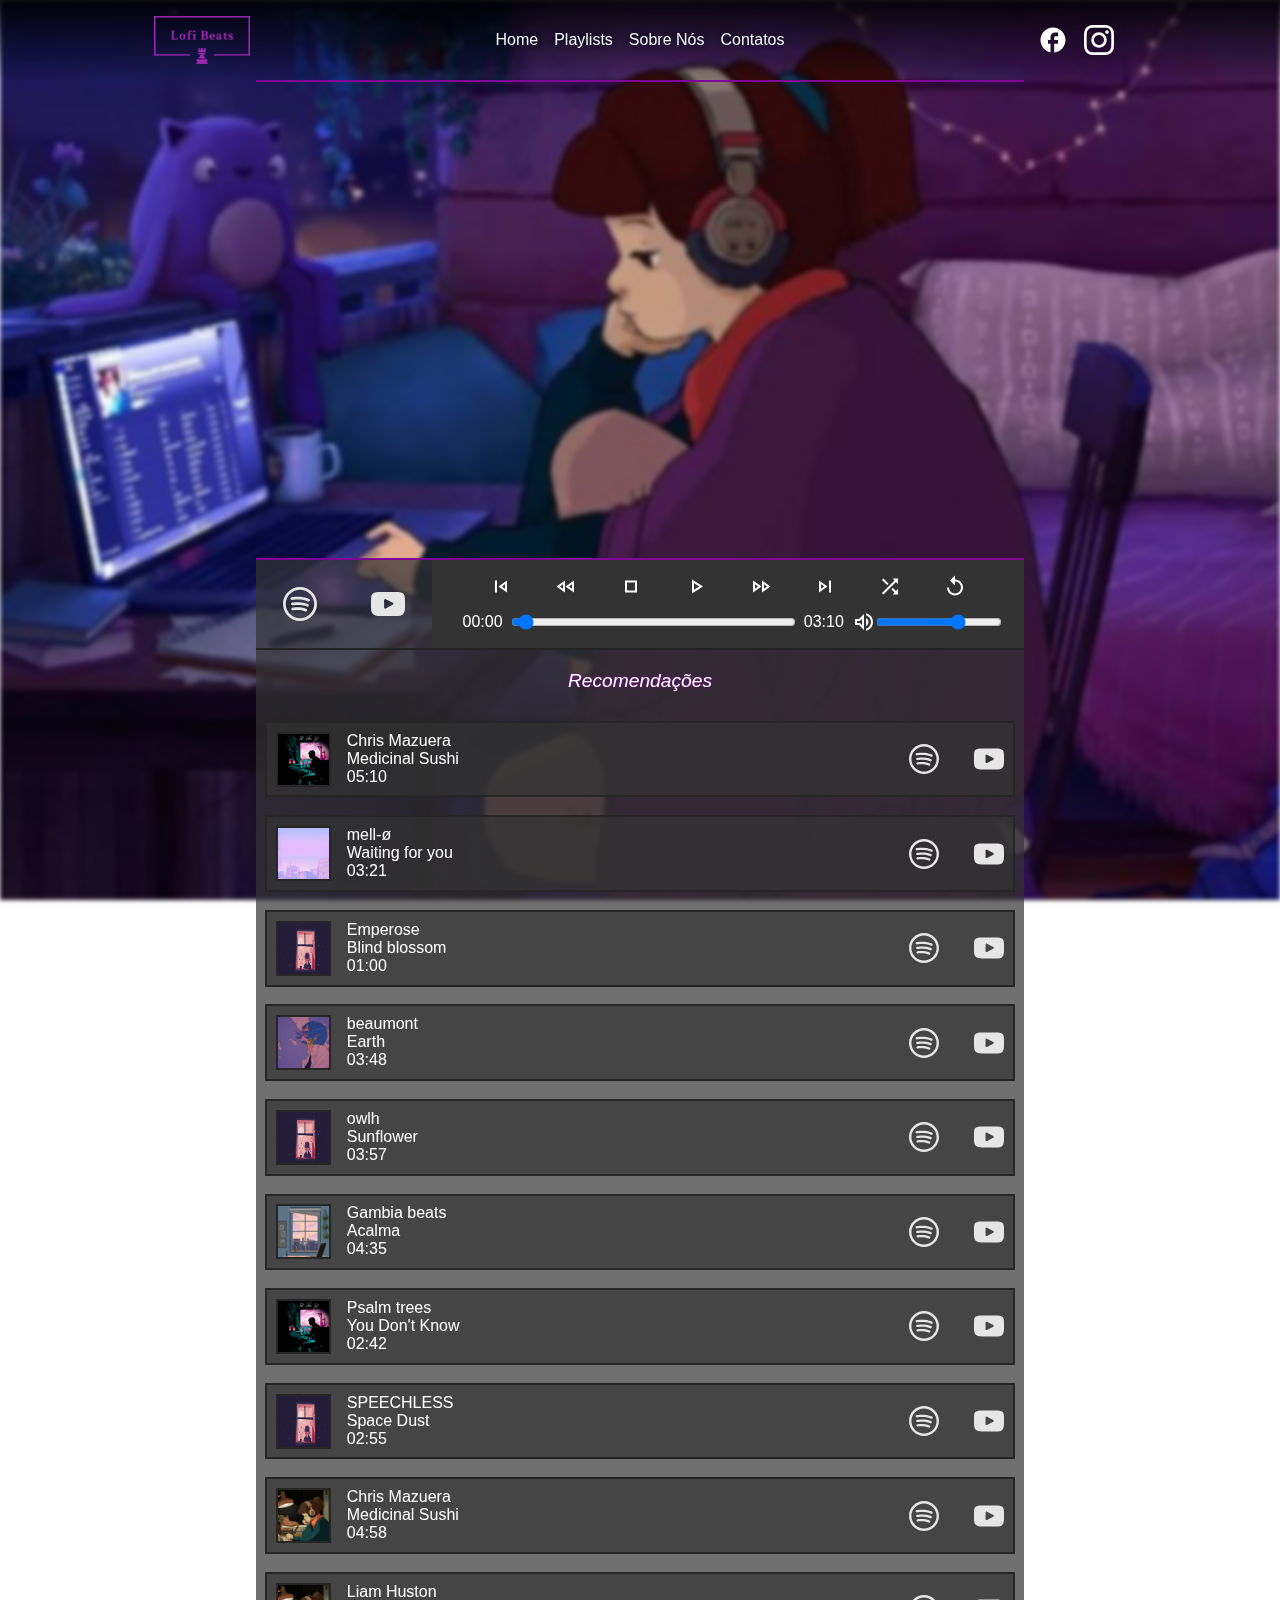
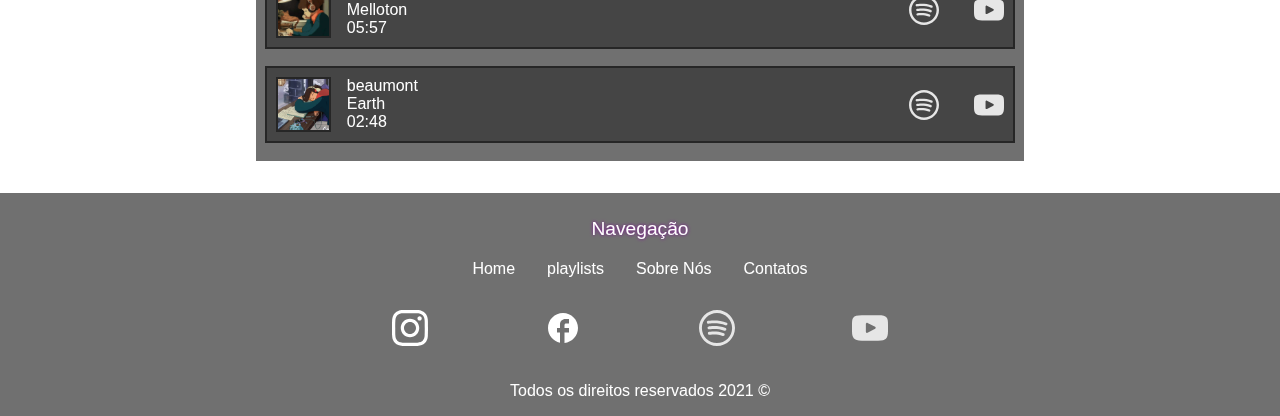
<file: index.html>
<!DOCTYPE html>
<html lang="en">

<head>
    <meta charset="UTF-8">
    <meta http-equiv="X-UA-Compatible" content="IE=edge">
    <meta name="viewport" content="width=device-width, initial-scale=1.0">

    <title> Lo Fi Beats </title>

    <link rel="stylesheet" href="/src/css/reset.css">
    <link rel="stylesheet" href="/src/css/style.css">
    <link rel="stylesheet" href="/src/css/variables.css">

    <link rel="stylesheet" href="/src/css/components/list.css">

    <link rel="stylesheet" href="/src/Components/header.css">

    <link rel="stylesheet" href="/src/Components/hamburger.css">
    <script src="/src/Components/hamburger.js" defer></script>

    <link rel="stylesheet" href="/src/Components/mobileNav.css">

    <link rel="stylesheet" href="/src/Components/footer.css">

    <link rel="stylesheet" href="/pages/home/css/youtube-lofi-live.css">
    <link rel="stylesheet" href="/pages/home/css/radio-container.css">
    <link rel="stylesheet" href="/pages/home/css/song-recomendations.css">

    <script src="/src/js/jsHelper.js" defer></script>
    
    <script src="/pages/home/js/music-player.js" defer></script>
    <script src="/pages/home/js/song-recommendation.js" defer></script>
</head>

<body>
    <header class="header">
        <div class="header__logo">
            <a class="full-size" href="/">
                <img src="/src/assets/images/logo/logo_transparent_1.png" alt="Logo">
            </a>
        </div>

        <div class="header__hamburger">
            <input type="checkbox" id="hamburger" hidden>
            <label for="hamburger" class="hamburger"></label>
        </div>

        <nav class="header__nav">
            <ul class="header__menu">
                <li><a class="full-size" href="/"> Home </a></li>
                <li><a class="full-size" href="/pages/playlists/"> Playlists </a></li>
                <li><a class="full-size" href="/pages/about-us/"> Sobre Nós </a></li>
                <li><a class="full-size" href="/pages/contacts/"> Contatos </a></li>
            </ul>
        </nav>

        <div class="header__contacts">
            <ul>
                <li>
                    <a class="full-size" href="#">
                        <img src="/src/assets/icons/google/facebook_white_24dp.svg" alt="Facebook">
                    </a>
                </li>
                <li>
                    <a class="full-size" href="#">
                        <img src="/src/assets/icons/instagram-seeklogo.com.svg" alt="Instagram">
                    </a>
                </li>
            </ul>
        </div>

        <div class="mobile-navigation">
            <nav class="mobile-navigation__nav">
                <ul class="mobile-navigation__menu">
                    <li>
                        <a class="full-size" href="/"> Home </a>
                        <div>
                            <img src="/src/assets/icons/google/home_white_24dp.svg" alt="Home">
                        </div>
                    </li>
                    <li>
                        <a class="full-size" href="/pages/playlists/"> Playlists </a>
                        <div>
                            <img src="/src/assets/icons/google/playlist_add_check_white_24dp.svg" alt="Playlists">
                        </div>
                    </li>
                    <li>
                        <a class="full-size" href="/pages/about-us/"> Sobre Nós </a>
                        <div>
                            <img src="/src/assets/icons/google/groups_white_24dp.svg" alt="AboutUs">
                        </div>
                    </li>
                    <li>
                        <a class="full-size" href="/pages/contacts/"> Contatos </a>
                        <div>
                            <img src="/src/assets/icons/google/phone_white_24dp.svg" alt="Contacts">
                        </div>
                    </li>
                </ul>
            </nav>
        </div>
    </header>

    <main class="radio">
        <section class="youtube-lofi-live">
            <iframe src="https://www.youtube.com/embed/5qap5aO4i9A" title="YouTube video player" frameborder="0"
                allow="accelerometer; autoplay; clipboard-white encrypted-media; gyroscope; picture-in-picture"
                allowfullscreen></iframe>
        </section>

        <div class="radio__container">
            <section class="music-social-medias">
                <ul>
                    <li>
                        <a href="#"><img src="/src/assets/icons/logo-spotify.svg" alt="Spotify"></a>
                    </li>
                    <li>
                        <a href="#"><img src="/src/assets/icons/youtube.svg" alt="YouTube"></a>
                    </li>
                </ul>
            </section>

            <section class="music-player">
                <section class="music-player__controller">
                    <div>
                        <button>
                            <img src="/src/assets/icons/google/player/skip_previous_white_24dp.svg" alt="Skip Previous">
                        </button>
                    </div>
                    <div>
                        <button>
                            <img src="/src/assets/icons/google/player/fast_rewind_white_24dp.svg" alt="Fast Rewind">
                        </button>
                    </div>
                    <div>
                        <button>
                            <img src="/src/assets/icons/google/player/stop_white_24dp.svg" alt="Stop">
                        </button>
                    </div>
                    <div>
                        <button>
                            <img src="/src/assets/icons/google/player/play_arrow_white_24dp.svg" alt="Play">
                        </button>
                    </div>
                    <div>
                        <button>
                            <img src="/src/assets/icons/google/player/fast_forward_white_24dp.svg" alt="Fast Forward">
                        </button>
                    </div>
                    <div>
                        <button>
                            <img src="/src/assets/icons/google/player/skip_next_white_24dp.svg" alt="Skip Next">
                        </button>
                    </div>
                    <div>
                        <button>
                            <img src="/src/assets/icons/google/player/shuffle_white_24dp.svg" alt="Shuffle">
                        </button>
                    </div>
                    <div>
                        <button>
                            <img src="/src/assets/icons/google/player/replay_white_24dp.svg" alt="Replay">
                        </button>
                    </div>
                </section>
                <section class="music-player__timer">
                    <section class="music-player__song-progress">
                        <div class="music-player__initial-time">
                            00:00
                        </div>
                        <div class="music-player__progress-bar">
                            <input type="range" min="0" max="100" value="0">
                        </div>
                        <div class="music-player__song-duration">
                            03:10
                        </div>
                    </section>
                    
                    <section class="music-player__song-settings">
                        <div class="music-player__volume">
                            <img src="/src/assets/icons/google/player/volume_up_white_24dp.svg" alt="Volume Indicator">
                        </div>
                        <div class="music-player__volume-bar">
                            <input type="range" min="0" max="100" value="70" data-volume-value="">
                        </div>
                    </section>
                </section>
            </section>
        </div>

        <section class="song-recommendation">
            <h1 class="song-recommendation__title"> Recomendações </h1> 

            <ul class="song-recommendation__list"></ul>
        </section>
    </main>

    <footer class="footer">
        <nav class="footer__nav">
            <h1 class="footer__title"> Navegação </h1>
            <ul class="footer__menu">
                <li><a class="full-size" href="/"> Home </a></li>
                <li><a class="full-size" href="/pages/playlists/"> playlists </a></li>
                <li><a class="full-size" href="/pages/about-us/"> Sobre Nós </a></li>
                <li><a class="full-size" href="/pages/contacts/"> Contatos </a></li>
            </ul>
        </nav>

        <section class="footer__social-medias">
            <ul>
                <li><a href="#"><img src="/src/assets/icons/instagram-seeklogo.com.svg" alt="Instagram Logo"></a></li>
                <li><a href="#"><img src="/src/assets/icons/google/facebook_white_24dp.svg" alt="Facebook Logo"></a></li>
                <li><a href="#"><img src="/src/assets/icons/logo-spotify.svg" alt="Spotify Logo"></a></li>
                <li><a href="#"><img src="/src/assets/icons/youtube.svg" alt="YouTube Logo"></a></li>
            </ul>
        </section>

        <p class="footer__copyright"> Todos os direitos reservados 2021 &copy; </p>
    </footer>
</body>

</html>
</file>
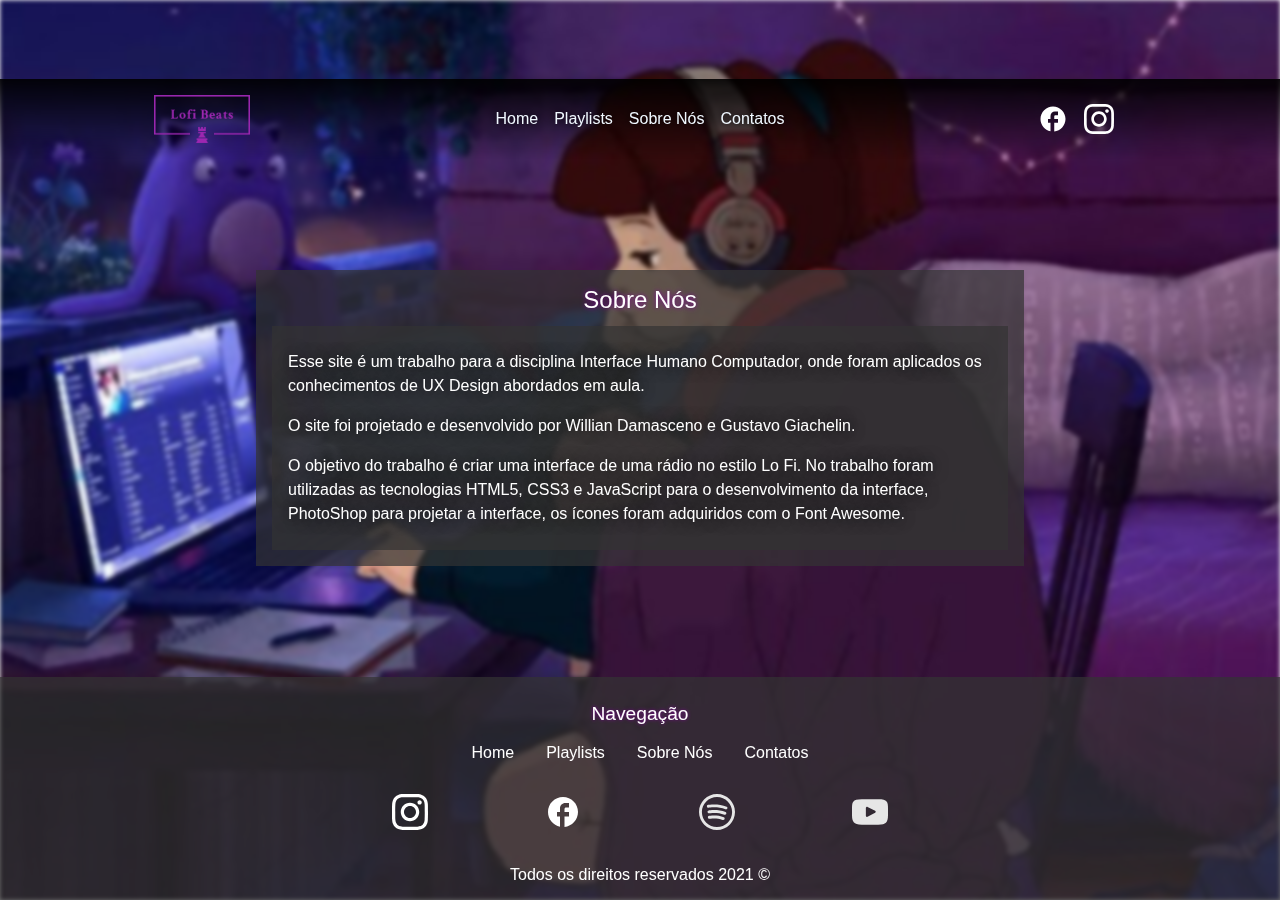
<file: pages/about-us/index.html>
<!DOCTYPE html>
<html lang="en">

<head>
    <meta charset="UTF-8">
    <meta http-equiv="X-UA-Compatible" content="IE=edge">
    <meta name="viewport" content="width=device-width, initial-scale=1.0">

    <title> Lo Fi About us </title>

    <link rel="stylesheet" href="/src/css/reset.css">
    <link rel="stylesheet" href="/src/css/style.css">
    <link rel="stylesheet" href="/src/css/variables.css">

    <link rel="stylesheet" href="/src/css/components/list.css">

    <link rel="stylesheet" href="/src/Components/header.css">

    <link rel="stylesheet" href="/src/Components/hamburger.css">
    <script src="/src/Components/hamburger.js" defer></script>

    <link rel="stylesheet" href="/src/Components/mobileNav.css">

    <link rel="stylesheet" href="/src/Components/footer.css">

    <link rel="stylesheet" href="/pages/about-us/css/about-us.css">
</head>

<body>
    <header class="header">
        <div class="header__logo">
            <a class="full-size" href="/">
                <img src="/src/assets/images/logo/logo_transparent_1.png" alt="Logo">
            </a>
        </div>

        <div class="header__hamburger">
            <input type="checkbox" id="hamburger" hidden>
            <label for="hamburger" class="hamburger"></label>
        </div>

        <nav class="header__nav">
            <ul class="header__menu">
                <li><a class="full-size" href="/"> Home </a></li>
                <li><a class="full-size" href="/pages/playlists/"> Playlists </a></li>
                <li><a class="full-size" href="/pages/about-us/"> Sobre Nós </a></li>
                <li><a class="full-size" href="/pages/contacts/"> Contatos </a></li>
            </ul>
        </nav>

        <div class="header__contacts">
            <ul>
                <li>
                    <a class="full-size" href="#">
                        <img src="/src/assets/icons/google/facebook_white_24dp.svg" alt="Facebook">
                    </a>
                </li>
                <li>
                    <a class="full-size" href="#">
                        <img src="/src/assets/icons/instagram-seeklogo.com.svg" alt="Instagram">
                    </a>
                </li>
            </ul>
        </div>

        <div class="mobile-navigation">
            <nav class="mobile-navigation__nav">
                <ul class="mobile-navigation__menu">
                    <li>
                        <a class="full-size" href="/"> Home </a>
                        <div>
                            <img src="/src/assets/icons/google/home_white_24dp.svg" alt="Home">
                        </div>
                    </li>
                    <li>
                        <a class="full-size" href="/pages/playlists/"> Playlists </a>
                        <div>
                            <img src="/src/assets/icons/google/playlist_add_check_white_24dp.svg" alt="Playlists">
                        </div>
                    </li>
                    <li>
                        <a class="full-size" href="/pages/about-us/"> Sobre Nós </a>
                        <div>
                            <img src="/src/assets/icons/google/groups_white_24dp.svg" alt="AboutUs">
                        </div>
                    </li>
                    <li>
                        <a class="full-size" href="/pages/contacts/"> Contatos </a>
                        <div>
                            <img src="/src/assets/icons/google/phone_white_24dp.svg" alt="Contacts">
                        </div>
                    </li>
                </ul>
            </nav>
        </div>
    </header>

    <main class="about-us">
        <section class="about-us__container">
            <section class="about-us__text">
                <h1> Sobre Nós </h1>

                <div>
                    <p>
                        Esse site é um trabalho para a disciplina Interface Humano Computador, onde foram aplicados os conhecimentos de UX Design abordados em aula.
                    </p>
                    <p>
                        O site foi projetado e desenvolvido por Willian Damasceno e Gustavo Giachelin.
                    </p>
                    <p>
                        O objetivo do trabalho é criar uma interface de uma rádio no estilo Lo Fi.
                        No trabalho foram utilizadas as tecnologias HTML5, CSS3 e JavaScript para o desenvolvimento da interface,
                        PhotoShop para projetar a interface, os ícones foram adquiridos com o Font Awesome.
                    </p>
                </div>
            </section>
        </section>
    </main>

    <footer class="footer">
        <nav class="footer__nav">
            <h1 class="footer__title"> Navegação </h1>
            <ul class="footer__menu">
                <li><a class="full-size" href="/"> Home </a></li>
                <li><a class="full-size" href="/pages/playlists/"> Playlists </a></li>
                <li><a class="full-size" href="/pages/about-us/"> Sobre Nós </a></li>
                <li><a class="full-size" href="/pages/contacts/"> Contatos </a></li>
            </ul>
        </nav>

        <section class="footer__social-medias">
            <ul>
                <li><a href="#"><img src="/src/assets/icons/instagram-seeklogo.com.svg" alt="Instagram Logo"></a></li>
                <li><a href="#"><img src="/src/assets/icons/google/facebook_white_24dp.svg" alt="Facebook Logo"></a></li>
                <li><a href="#"><img src="/src/assets/icons/logo-spotify.svg" alt="Spotify Logo"></a></li>
                <li><a href="#"><img src="/src/assets/icons/youtube.svg" alt="YouTube Logo"></a></li>
            </ul>
        </section>

        <p class="footer__copyright"> Todos os direitos reservados 2021 &copy; </p>
    </footer>
</body>

</html>
</file>
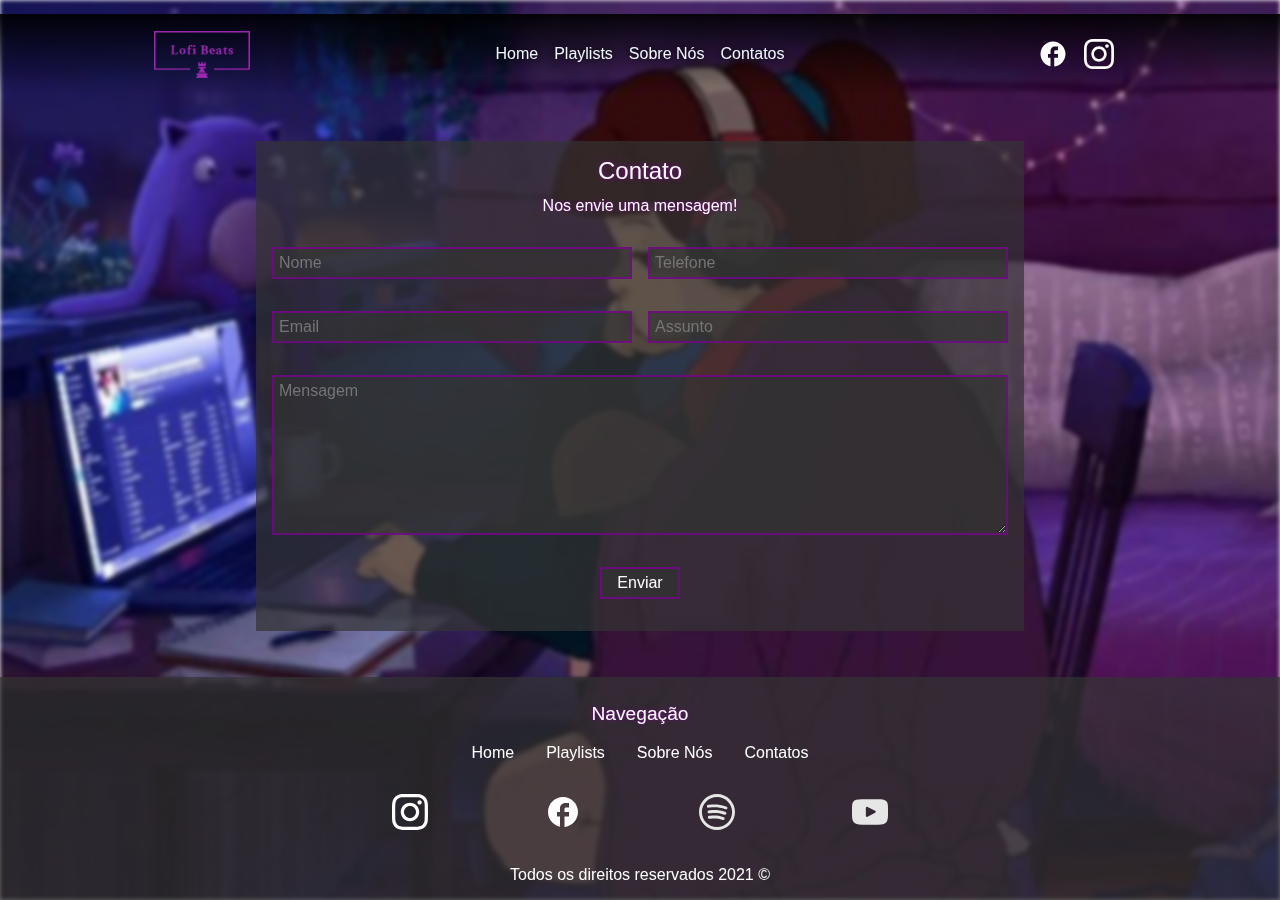
<file: pages/contacts/index.html>
<!DOCTYPE html>
<html lang="en">

<head>
    <meta charset="UTF-8">
    <meta http-equiv="X-UA-Compatible" content="IE=edge">
    <meta name="viewport" content="width=device-width, initial-scale=1.0">

    <title> Lo Fi Contacts </title>

    <link rel="stylesheet" href="/src/css/reset.css">
    <link rel="stylesheet" href="/src/css/style.css">
    <link rel="stylesheet" href="/src/css/variables.css">

    <link rel="stylesheet" href="/src/css/components/list.css">

    <link rel="stylesheet" href="/src/Components/header.css">

    <link rel="stylesheet" href="/src/Components/hamburger.css">
    <script src="/src/Components/hamburger.js" defer></script>

    <link rel="stylesheet" href="/src/Components/mobileNav.css">

    <link rel="stylesheet" href="/src/Components/footer.css">

    <link rel="stylesheet" href="/pages/contacts/css/contact-form.css">
</head>

<body>
    <header class="header">
        <div class="header__logo">
            <a class="full-size" href="/">
                <img src="/src/assets/images/logo/logo_transparent_1.png" alt="Logo">
            </a>
        </div>

        <div class="header__hamburger">
            <input type="checkbox" id="hamburger" hidden>
            <label for="hamburger" class="hamburger"></label>
        </div>

        <nav class="header__nav">
            <ul class="header__menu">
                <li><a class="full-size" href="/"> Home </a></li>
                <li><a class="full-size" href="/pages/playlists/"> Playlists </a></li>
                <li><a class="full-size" href="/pages/about-us/"> Sobre Nós </a></li>
                <li><a class="full-size" href="/pages/contacts/"> Contatos </a></li>
            </ul>
        </nav>

        <div class="header__contacts">
            <ul>
                <li>
                    <a class="full-size" href="#">
                        <img src="/src/assets/icons/google/facebook_white_24dp.svg" alt="Facebook">
                    </a>
                </li>
                <li>
                    <a class="full-size" href="#">
                        <img src="/src/assets/icons/instagram-seeklogo.com.svg" alt="Instagram">
                    </a>
                </li>
            </ul>
        </div>

        <div class="mobile-navigation">
            <nav class="mobile-navigation__nav">
                <ul class="mobile-navigation__menu">
                    <li>
                        <a class="full-size" href="/"> Home </a>
                        <div>
                            <img src="/src/assets/icons/google/home_white_24dp.svg" alt="Home">
                        </div>
                    </li>
                    <li>
                        <a class="full-size" href="/pages/playlists/"> Playlists </a>
                        <div>
                            <img src="/src/assets/icons/google/playlist_add_check_white_24dp.svg" alt="Playlists">
                        </div>
                    </li>
                    <li>
                        <a class="full-size" href="/pages/about-us/"> Sobre Nós </a>
                        <div>
                            <img src="/src/assets/icons/google/groups_white_24dp.svg" alt="AboutUs">
                        </div>
                    </li>
                    <li>
                        <a class="full-size" href="/pages/contacts/"> Contatos </a>
                        <div>
                            <img src="/src/assets/icons/google/phone_white_24dp.svg" alt="Contacts">
                        </div>
                    </li>
                </ul>
            </nav>
        </div>
    </header>

    <main class="contact-form">
        <form class="contact-form__form">
            <div>
                <h1> Contato </h1>
                <p> Nos envie uma mensagem! </p>
            </div>
            
            <input type="text" placeholder="Nome">
            <input type="text" placeholder="Telefone">
            <input type="text" placeholder="Email">
            <input type="text" placeholder="Assunto">

            <textarea placeholder="Mensagem"></textarea>

            <button> Enviar </button>
        </form>
    </main>

    <footer class="footer">
        <nav class="footer__nav">
            <h1 class="footer__title"> Navegação </h1>
            <ul class="footer__menu">
                <li><a class="full-size" href="/"> Home </a></li>
                <li><a class="full-size" href="/pages/playlists/"> Playlists </a></li>
                <li><a class="full-size" href="/pages/about-us/"> Sobre Nós </a></li>
                <li><a class="full-size" href="/pages/contacts/"> Contatos </a></li>
            </ul>
        </nav>

        <section class="footer__social-medias">
            <ul>
                <li><a href="#"><img src="/src/assets/icons/instagram-seeklogo.com.svg" alt="Instagram Logo"></a></li>
                <li><a href="#"><img src="/src/assets/icons/google/facebook_white_24dp.svg" alt="Facebook Logo"></a></li>
                <li><a href="#"><img src="/src/assets/icons/logo-spotify.svg" alt="Spotify Logo"></a></li>
                <li><a href="#"><img src="/src/assets/icons/youtube.svg" alt="YouTube Logo"></a></li>
            </ul>
        </section>

        <p class="footer__copyright"> Todos os direitos reservados 2021 &copy; </p>
    </footer>
</body>

</html>
</file>
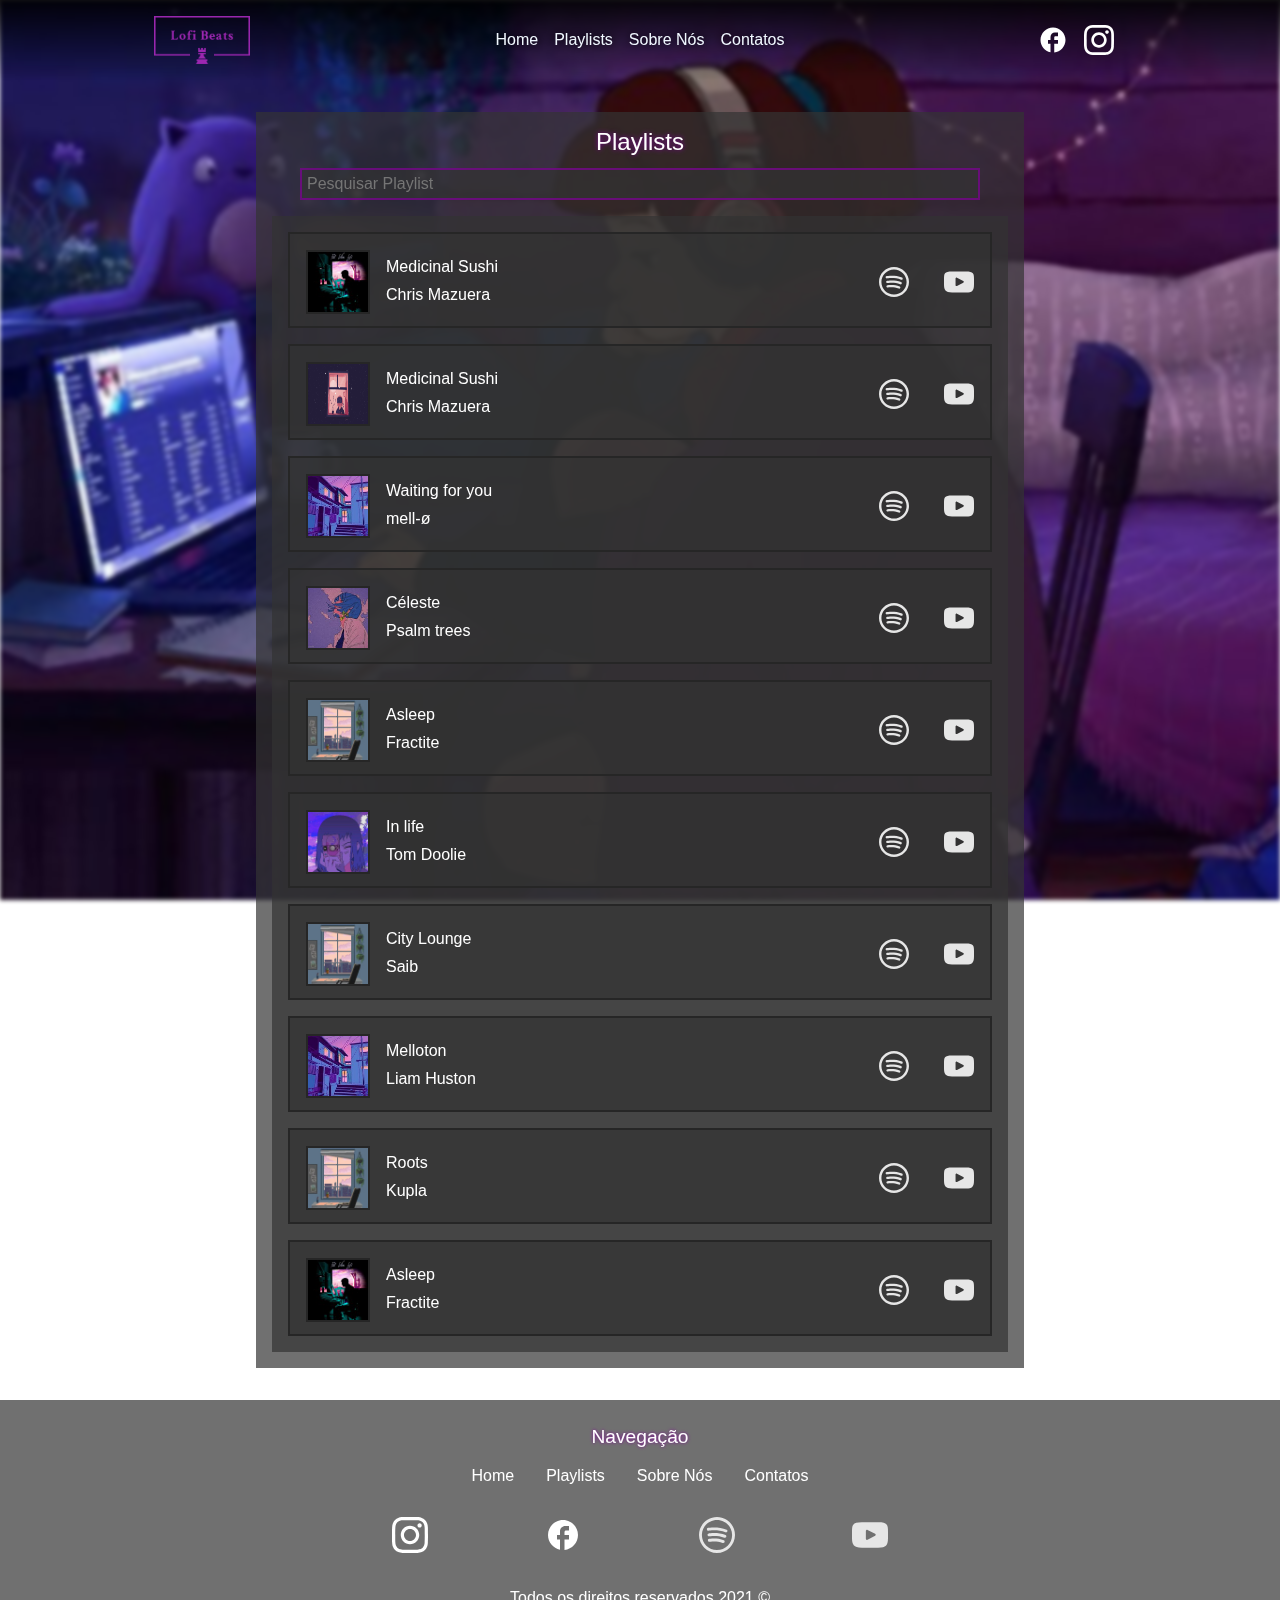
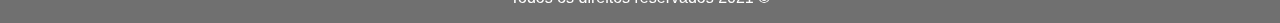
<file: pages/playlists/index.html>
<!DOCTYPE html>
<html lang="en">

<head>
    <meta charset="UTF-8">
    <meta http-equiv="X-UA-Compatible" content="IE=edge">
    <meta name="viewport" content="width=device-width, initial-scale=1.0">

    <title> Lo Fi Playlists </title>

    <link rel="stylesheet" href="/src/css/reset.css">
    <link rel="stylesheet" href="/src/css/style.css">
    <link rel="stylesheet" href="/src/css/variables.css">

    <link rel="stylesheet" href="/src/css/components/list.css">

    <link rel="stylesheet" href="/src/Components/header.css">

    <link rel="stylesheet" href="/src/Components/hamburger.css">
    <script src="/src/Components/hamburger.js" defer></script>

    <link rel="stylesheet" href="/src/Components/mobileNav.css">

    <link rel="stylesheet" href="/src/Components/footer.css">

    <link rel="stylesheet" href="/pages/playlists/css/playlist-search-bar.css">
    <link rel="stylesheet" href="/pages/playlists/css/playlists.css">

    <script src="/src/js/jsHelper.js" defer></script>
    
    <script src="/pages/playlists/js/playlists.js" defer></script>
    <script src="/pages/playlists/js/playlist-search-bar.js" defer></script>
</head>

<body>
    <header class="header">
        <div class="header__logo">
            <a class="full-size" href="/">
                <img src="/src/assets/images/logo/logo_transparent_1.png" alt="Logo">
            </a>
        </div>

        <div class="header__hamburger">
            <input type="checkbox" id="hamburger" hidden>
            <label for="hamburger" class="hamburger"></label>
        </div>

        <nav class="header__nav">
            <ul class="header__menu">
                <li><a class="full-size" href="/"> Home </a></li>
                <li><a class="full-size" href="/pages/playlists/"> Playlists </a></li>
                <li><a class="full-size" href="/pages/about-us/"> Sobre Nós </a></li>
                <li><a class="full-size" href="/pages/contacts/"> Contatos </a></li>
            </ul>
        </nav>

        <div class="header__contacts">
            <ul>
                <li>
                    <a class="full-size" href="#">
                        <img src="/src/assets/icons/google/facebook_white_24dp.svg" alt="Facebook">
                    </a>
                </li>
                <li>
                    <a class="full-size" href="#">
                        <img src="/src/assets/icons/instagram-seeklogo.com.svg" alt="Instagram">
                    </a>
                </li>
            </ul>
        </div>

        <div class="mobile-navigation">
            <nav class="mobile-navigation__nav">
                <ul class="mobile-navigation__menu">
                    <li>
                        <a class="full-size" href="/"> Home </a>
                        <div>
                            <img src="/src/assets/icons/google/home_white_24dp.svg" alt="Home">
                        </div>
                    </li>
                    <li>
                        <a class="full-size" href="/pages/playlists/"> Playlists </a>
                        <div>
                            <img src="/src/assets/icons/google/playlist_add_check_white_24dp.svg" alt="Playlists">
                        </div>
                    </li>
                    <li>
                        <a class="full-size" href="/pages/about-us/"> Sobre Nós </a>
                        <div>
                            <img src="/src/assets/icons/google/groups_white_24dp.svg" alt="AboutUs">
                        </div>
                    </li>
                    <li>
                        <a class="full-size" href="/pages/contacts/"> Contatos </a>
                        <div>
                            <img src="/src/assets/icons/google/phone_white_24dp.svg" alt="Contacts">
                        </div>
                    </li>
                </ul>
            </nav>
        </div>
    </header>

    <main class="playlists">
        <section class="playlists__container">
            <h1> Playlists </h1>
            
            <div>
                <section class="playlists__search-bar">
                    <input class="playlists__search-bar-input" type="text" placeholder="Pesquisar Playlist" autofocus>
                </section>
                
                <ul class="playlists__list"></ul>
            </div>
        </section>
    </main>

    <footer class="footer">
        <nav class="footer__nav">
            <h1 class="footer__title"> Navegação </h1>
            <ul class="footer__menu">
                <li><a class="full-size" href="/"> Home </a></li>
                <li><a class="full-size" href="/pages/playlists/"> Playlists </a></li>
                <li><a class="full-size" href="/pages/about-us/"> Sobre Nós </a></li>
                <li><a class="full-size" href="/pages/contacts/"> Contatos </a></li>
            </ul>
        </nav>

        <section class="footer__social-medias">
            <ul>
                <li><a href="#"><img src="/src/assets/icons/instagram-seeklogo.com.svg" alt="Instagram Logo"></a></li>
                <li><a href="#"><img src="/src/assets/icons/google/facebook_white_24dp.svg" alt="Facebook Logo"></a></li>
                <li><a href="#"><img src="/src/assets/icons/logo-spotify.svg" alt="Spotify Logo"></a></li>
                <li><a href="#"><img src="/src/assets/icons/youtube.svg" alt="YouTube Logo"></a></li>
            </ul>
        </section>

        <p class="footer__copyright"> Todos os direitos reservados 2021 &copy; </p>
    </footer>
</body>

</html>
</file>
<file: src/css/style.css>
.full-width {
    width: 100%;
}

.full-height {
    height: 100%;
}

.full-size {
    width: 100%;
    height: 100%;
}
</file>
<file: src/css/variables.css>
:root {
    --black: hsl(0, 0%, 20%);
    --black-t: hsl(0, 0%, 20%, 0.7);
    --dark-black: hsl(0, 0%, 15%);
    --dark-black-t: hsla(0, 0%, 15%, 0.5);

    --white: hsl(0, 0%, 90%);
    --white-t: hsla(0, 0%, 90%, 0.7);

    --gray: hsl(0, 0%, 39%);
    --gray-t: hsla(0, 0%, 39%, 0.7);

    --purple: hsla(290, 100%, 30%);
    --purple-t: hsla(290, 100%, 30%, 0.7);

    --green: hsl(120, 83%, 47%);
    --green-t: hsl(120, 83%, 47%, 0.7);

    --blue: hsl(228, 83%, 47%);
    --blue-t: hsla(228, 83%, 47%, 0.7);

    --red: hsl(348, 83%, 47%);
    --red-t: hsla(348, 83%, 47%, 0.7);

    --radius-circle: 50%;
    --radius-basic: 1em;
    --radius-pill: 100vmax;

    --shadow-red: 0 0 .2em var(--red);
    --shadow-purple: 0 0 .2em var(--purple);
    --shadow-green: 0 0 .2em var(--green);
    --shadow-blue: 0 0 .2em var(--blue)
}
</file>
<file: src/css/components/list.css>
.list {
    list-style: none;
}

.list__item {
    display: flex;
    align-items: center;
    
    margin: .1em;
    padding: .1em;
}

.list__item * {
    padding: .1em;
}
</file>
<file: src/Components/header.css>
.header {
    display: flex;
    align-items: center;
    justify-content: space-between;

    width: 100%;
    height: 5em;
    margin: auto;
    padding: 1em;

    background: linear-gradient(to bottom, hsl(0, 0%, 0%, 0.9), hsl(0, 0%, 0%, 0) 100%);
}

.header__logo, .header__contacts {
    display: flex;
    align-items: center;

    width: 20%;
    height: 100%;
    padding: 0 1em;
}

.header__logo {
    justify-content: flex-start;
}

.header__logo a {
    display: flex;
    align-items: center;

    min-width: 5em;
    max-width: 6em;
}

.header__logo img {
    width: 100%;

    transition: 300ms all ease;
}

.header__logo img:hover, .header__contacts li:hover {
    filter: drop-shadow(var(--shadow-red));
}

.header__contacts li:first-child:hover {
    filter: drop-shadow(var(--shadow-blue));
}

.header__nav, .header__contacts {
    display: none;
    height: 100%;
}

.header__nav {
    width: 60%;
}

.header__menu{
    display: flex;
    justify-content: center;
}

.header__contacts ul {
    display: flex;

    width: 6em;
    margin-left: auto;

}

.header__menu li, .header__contacts li {
    width: max-content;
    margin: 0 .5em;

    transition: all 300ms ease;
}

.header__contacts :is(li, a, img) {
    display: flex;
    align-items: center;

    width: 24px;
}

.header__contacts img {
    filter: hue-rotate(200deg);
}

.header__menu a, .header__contacts a {
    display: block;

    color: aliceblue;
    text-shadow: 0 0 .5em black;
}

.header__menu a:hover {
    text-shadow: var(--shadow-purple);
}

@media (min-width: 769px) {
    .header__logo {
        justify-content: flex-end;
    }

    .header__contacts ul {
        margin: 0 auto 0 0;
    }

    .header__nav,
    .header__contacts {
        display: flex;
        align-items: center;
        justify-content: center;
    }   

    .header__contacts :is(li, a, img) {
        width: 30px;
    }
}
</file>
<file: src/Components/hamburger.css>
.header__hamburger {
    display: flex;
    align-items: center;
    justify-content: flex-end;

    width: 25%;
    height: 100%;
    padding: 0 1em;
}

.hamburger {
    position: relative;

    display: block;

    width: 2em;
    height: 2em;

    cursor: pointer;

    transition: all 300ms ease;
}

.hamburger:active {
    filter: drop-shadow(var(--shadow-red));
}

.hamburger::before, .hamburger::after {
    content: '';

    position: absolute;
    left: 0;

    width: 100%;
    height: .25em;

    border-radius: 100vmax;

    background-color: var(--purple);

    transition: inherit;
}

.hamburger::before {
    top: calc(100% * (1/3));
}

.hamburger::after {
    top: calc(100% * (2/3));
}

#hamburger:checked ~ .hamburger::before,
#hamburger:checked ~ .hamburger::after {
    top: 50%;
    transform: rotateZ(225deg);
}

#hamburger:checked ~ .hamburger::after {
    transform: rotateZ(-225deg);
}

@media (min-width: 769px) {
    .header__hamburger {
        display: none;
    }   
}

@media (min-width: 900px) {
    .hamburger:hover {
        filter: drop-shadow(var(--shadow-red));
    }
}
</file>
<file: src/Components/mobileNav.css>
.mobile-navigation {
    position: fixed;
    top: 5em;
    right: -100%;

    width: 100vw;
    height: 100vh;

    background: linear-gradient(to left, hsl(0, 0%, 0%, 0.8), hsl(0, 0%, 0%, 0) 90%);

    z-index: 1;
    
    transition: all 300ms ease;
}

.mobile-navigation__nav {
    width: 100%;
    height: 100%;
    
    padding-top: 5em;
}

.mobile-navigation__menu {
    display: grid;
    justify-content: end;

    width: 100%;
    padding: 2em;

    font-size: 1.2em;
    text-align: end;
}

.mobile-navigation__menu li {
    display: flex;
    
    padding: 1em;
}

.mobile-navigation__menu a {
    color: white;
    
    margin-right: 1ch;

    cursor: pointer;
}

.mobile-navigation__menu :is(a, img) {
    filter: drop-shadow(var(--shadow-purple));

    transition: 300ms all ease;
}

.mobile-navigation__menu li:hover :is(a, img) {
    filter: drop-shadow(var(--shadow-red));
}
</file>
<file: src/Components/footer.css>
.footer {
    width: 100%;
    margin-top: auto;
    padding: 1em;

    background-color: var(--black-t);
}

.footer__nav {
    width: 100%;
}

.footer__title {
    font-size: larger;
    font-weight: normal;
    text-align: center;
    text-shadow: var(--shadow-purple);

    padding: .5em 0;
}

.footer__menu {
    display: flex;
    flex-wrap: wrap;

    width: 5em;
    margin: auto;
}

.footer__menu li {
    width: 5em;
    text-align: left;
}

.footer__menu a {
    color: white;
}

.footer__menu a:hover {
    text-shadow: var(--shadow-purple);
}

.footer__social-medias {
    width: 50%;
    margin: auto;
    padding: 2em 0;
}

.footer__social-medias ul {
    display: flex;
    justify-content: space-between;
}

.footer__social-medias li {
    width: 24px;

    transition: all 200ms ease;
}

.footer__social-medias li:first-child:hover {
    filter: drop-shadow(var(--shadow-red));
}

.footer__social-medias li:nth-child(2):hover {
    filter: drop-shadow(var(--shadow-blue));
}

.footer__social-medias li:nth-child(3):hover {
    filter: drop-shadow(var(--shadow-green));
}

.footer__social-medias li:last-child:hover {
    filter: drop-shadow(var(--shadow-red));
}

.footer__social-medias img {
    width: 100%;
}

.footer__copyright {
    text-align: center;
}

@media (min-width: 500px) {
    .footer__menu {
        width: max-content;
        margin: auto;
    }

    .footer__menu li {
        width: max-content;
        margin: 0 1em;
    }
}

@media (min-width: 768px) {
    .footer__social-medias {
        width: 50%;
    }

    .footer__social-medias li {
        width: 36px;
    }
}

@media (min-width: 1024px) {
    .footer__social-medias {
        width: 496px;
    }
}
</file>
<file: pages/home/css/youtube-lofi-live.css>
.youtube-lofi-live {
    position: relative;
    
    height: 0;
    padding-bottom: 56.25%; /* 16:9 */
    padding-top: 25px;
}

.youtube-lofi-live iframe {
    position: absolute;
    top: 0;
    left: 0;

    width: 100%;
    height: 100%;

    border-top: 2px solid var(--purple);
    border-bottom: 2px solid var(--purple);
}

@media (min-width: 768px) {
    .youtube-lofi-live {
        width: 768px;
        height: 480px;
        margin: auto;
        padding: 0;
    }
}
</file>
<file: pages/home/css/radio-container.css>
.radio__container {
    display: flex;
    flex-wrap: wrap;

    width: 100%;
}

.music-social-medias, .music-player {
    width: 100%;
    height: 10vh;
    min-height: 4em;

    background-color: var(--black-t);

    border-bottom: 2px solid rgb(35, 35, 35);
}

.music-social-medias ul {
    display: flex;

    width: 100%;
    height: 100%;
}

.music-social-medias li {
    display: block;

    width: 50%;
    height: 100%;
}

.music-social-medias a {
    display: block;

    width: 100%;
    height: 100%;
    padding: 1ch;
}

.music-social-medias img {
    display: block;
    
    height: 100%;
    margin: auto;

    transition: 300ms all;
}

.music-social-medias li:first-child a:hover img {
    filter: drop-shadow(var(--shadow-green));
}

.music-social-medias li:last-child a:hover img {
    filter: drop-shadow(var(--shadow-red));
}

.music-player {
    padding: 1ch;
    background-color: var(--black);
}

.music-player > section {
    display: flex;

    width: 100%;
    height: 50%;
}

.music-player__controller {
    display: flex;
    justify-content: space-between;

    padding: 0 1em;
}

.music-player__controller div {
    display: flex;
    align-items: center;
    justify-content: center;

    width: 24px;
    height: 100%;
}

.music-player__controller button {
    all: unset;

    display: flex;
    align-items: center;
    justify-content: center;

    width: 100%;
    height: 100%;

    cursor: pointer;
}

.music-player__controller img {
    width: 100%;
    height: 100%;

    transition: 100ms all ease;
}

.music-player__controller img:active {
    filter: drop-shadow(var(--shadow-red));
}

.music-player__song-progress, .music-player__song-settings {
    display: flex;
    justify-content: space-around;
}

.music-player__timer {
    align-items: center;
    justify-content: center;
    
    padding: 0 .2em;
}

.music-player__song-progress {
    display: flex;
    justify-content: space-around;

    width: 70%;
    margin-right: .0em;
}

.music-player__initial-time, .music-player__song-duration {
    width: max-content;
    height: max-content;
    margin: auto .5em;
}

.music-player__progress-bar {
    display: flex;
    align-items: center;
    
    width: 90%;
    height: 20px;
}

.music-player__progress-bar input {
    width: 100%;
}

.music-player__song-settings {
    display: flex;
    justify-content: space-around;

    width: 30%;
    max-width: 150px;
}

.music-player__volume {
    display: flex;
    align-items: center;

    width: 10%;
    min-width: min-content;
}

.music-player__volume img:hover {
    filter: drop-shadow(var(--shadow-purple));
}

.music-player__volume img:active {
    filter: drop-shadow(var(--shadow-red));
}

.music-player__volume-bar {
    display: flex;
    justify-content: space-around;

    width: 90%;
}

.music-player__volume-bar input {
    width: 100%;
}

@media (min-width: 500px) {
    .music-player__controller {
        padding: 0 3em;
    }
}

@media (min-width: 768px) {
    .radio__container {
        flex-wrap: nowrap;

        width: 768px;
        margin: 0 auto;
    }

    .music-social-medias {
        width: 30%;
        margin-left: auto;
    }

    .music-social-medias a {
        padding: 3vmin;
    }
}

@media (min-width: 900px) {
    .music-player__controller img:hover {
        filter: drop-shadow(var(--shadow-purple));
    }
}
</file>
<file: pages/home/css/song-recomendations.css>
.song-recommendation {
    width: 100vw;
    max-width: 768px;
    padding: 1ch;
    margin: 0 auto 2em;

    background: var(--black-t);
}

.song-recommendation__title {
    display: inline-block;

    padding: 1ch;

    font-size: larger;
    font-style: italic;

    transition: 300ms all ease;
}

.song-recommendation__list {
    display: flex;
    flex-wrap: wrap;

    width: 100%;
}

.song-recommendation__list li {
    display: flex;

    width: 100%;
    margin: 1ch 0;
    padding: 1ch;

    background-color: var(--black-t);

    border: 2px solid var(--dark-black);

    cursor: pointer;

    transition: 200ms all ease;
}

.song-recommendation__list li:hover {
    box-shadow: 0 0 1em hsla(290, 100%, 30%, 0.4);
}

.song-recommendation__list li:active {
    box-shadow: 0 0 1em hsla(348, 83%, 47%, 0.3);
}

.song-recommendation__thumb {
    width: 55px;
    height: 55px;

    background-color: var(--black-t);

    border: 2px solid var(--dark-black);

    overflow: hidden;
}

.song-recommendation__thumb img {
    width: 55px;
    height: 55px;
}

.song-recommendation__song-info {
    width: calc(70% - 40px);
    max-height: 55px;
    padding-left: 1em;
}

.song-recommendation__song-name {
    width: calc(100vw - 6em);
    max-width: calc(768px - 6em);

    overflow: hidden;
    white-space: nowrap;
    text-overflow: ellipsis;

    transition: 300ms all ease;
}

.song-recommendation__list li:hover .song-recommendation__song-name {
    text-shadow: var(--shadow-purple);
}

.song-recommendation__list li:active .song-recommendation__song-name {
    text-shadow: var(--shadow-red);
}

.content-medias-container {
    display: none;
    width: 30%;
    max-width: 130px;
    height: 100%;
    margin-left: auto;
}

.content-medias-container div {
    display: flex;
    align-items: center;
    justify-content: flex-end;

    width: 50%;
}

.content-medias-container img {
    width: 30px;
}

.content-medias-container div:first-child img:hover {
    filter: drop-shadow(var(--shadow-green));
}

.content-medias-container div:last-child img:hover {
    filter: drop-shadow(var(--shadow-red));
}

@media (min-width: 400px) {
    .content-medias-container {
        display: flex;
    }
}
</file>
<file: pages/about-us/css/about-us.css>
.about-us {
    display: flex;
    align-items: center;
    justify-content: space-around;

    width: 100%;
    margin: 2em 0;
}

.about-us__container, .about-us__container div {
    display: flex;
    flex-wrap: wrap;

    width: 100%;
    padding: 1em;

    background-color: var(--black-t);
}

.about-us__container {
    max-width: 768px;
}

.about-us__container p {
    padding: .5em 0;

    line-height: 1.5em;
    text-shadow: 0 0 1em black;
}
</file>
<file: pages/contacts/css/contact-form.css>
.contact-form {
    display: flex;
    align-items: center;
    justify-content: space-around;

    width: 100%;
    margin: 2em 0;
}

.contact-form__form {
    display: flex;
    flex-wrap: wrap;
    justify-content: center;

    width: 100%;
    max-width: 768px;
    padding: 1em;

    background-color: var(--black-t);
}

.contact-form__form > * {
    margin-bottom: 1em;
}

.contact-form__form > div {
    width: 100%;
}

.contact-form__form p {
    text-align: center;
    text-shadow: var(--shadow-purple);
}

.contact-form__form input:focus, .contact-form__form textarea:focus {
    border-color: var(--red-t);
}

.contact-form__form textarea {
    height: 10em;
}

.contact-form__form button:hover {
    text-shadow: var(--shadow-purple);
}

@media (min-width: 680px) {
    .contact-form__form input {
        width: calc(50% - .5em);
    }

    .contact-form__form {
        gap: 1em;
    }
}
</file>
<file: pages/playlists/css/playlist-search-bar.css>
.playlists {
    display: flex;
    align-items: center;
    justify-content: space-around;

    width: 100%;
    margin: 2em 0;
}

.playlists__container {
    display: flex;
    flex-wrap: wrap;
    justify-content: center;

    width: 100%;
    max-width: 768px;
    padding: 1em;

    background-color: var(--black-t);
}

.playlists__container > div {
    width: 100%;
}

.playlists__search-bar {
    display: flex;

    width: 100%;
    max-width: 680px;
    margin: 0 auto 1em;
}
</file>
<file: pages/playlists/css/playlists.css>
.playlists__list {
    display: flex;
    flex-flow: row wrap;
    gap: 1em;

    width: 100%;
    padding: 1em;

    background-color: var(--black-t);
}

.playlists__playlist-item {
    display: flex;
    flex-flow: row wrap;

    width: 100%;
    max-height: 6em;
    padding: 1em;

    background-color: var(--black-t);

    border: 2px solid var(--dark-black);

    overflow-y: hidden;

    transition: all 1s ease;
}

.opened-playlist {
    max-height: 31em;
}

.playlists__playlist-basics {
    display: flex;

    width: 100%;
    height: 4em;

    cursor: pointer;
}

.playlists__playlist-basics:hover .playlists__playlist-info p:first-child, .playlists__song:hover p:first-child {
    text-shadow: var(--shadow-purple);
}

.playlists__thumb {
    width: 4em;
    height: 4em;

    border: 2px solid var(--dark-black);
}

.playlists__thumb img {
    width: 100%;
    height: 100%;
}

.playlists__playlist-info {
    width: calc(80% - 4em);
    padding: .5em 0 0 1em;
}

.playlists__playlist-info p {
    width: 100%;
    height: 50%;
}

.playlists__songs {
    width: 100%;
    margin-top: 1em;
}

.playlists__songs-list {
    display: flex;
    flex-flow: row wrap;
    gap: .4em;

    width: 100%;
}

.playlists__song {
    display: flex;
    justify-content: space-between;

    width: 100%;
    padding: .4em;
    
    background-color: var(--dark-black-t);

    cursor: pointer;
}

.playlist-not-found-warning {
    display: flex;
    align-items: center;
    justify-content: center;

    width: 100%;
    height: 1em;
    padding: 2em;

    background-color: var(--dark-black-t);

    text-shadow: var(--shadow-red);
}

.content-medias-container {
    display: none;
    width: 30%;
    max-width: 130px;
    height: 100%;
    margin-left: auto;
}

.content-medias-container div {
    display: flex;
    align-items: center;
    justify-content: flex-end;

    width: 50%;
}

.content-medias-container img {
    width: 30px;
}

.content-medias-container div:first-child img:hover {
    filter: drop-shadow(var(--shadow-green));
}

.content-medias-container div:last-child img:hover {
    filter: drop-shadow(var(--shadow-red));
}

@media (min-width: 400px) {
    .content-medias-container {
        display: flex;
    }
}
</file>
